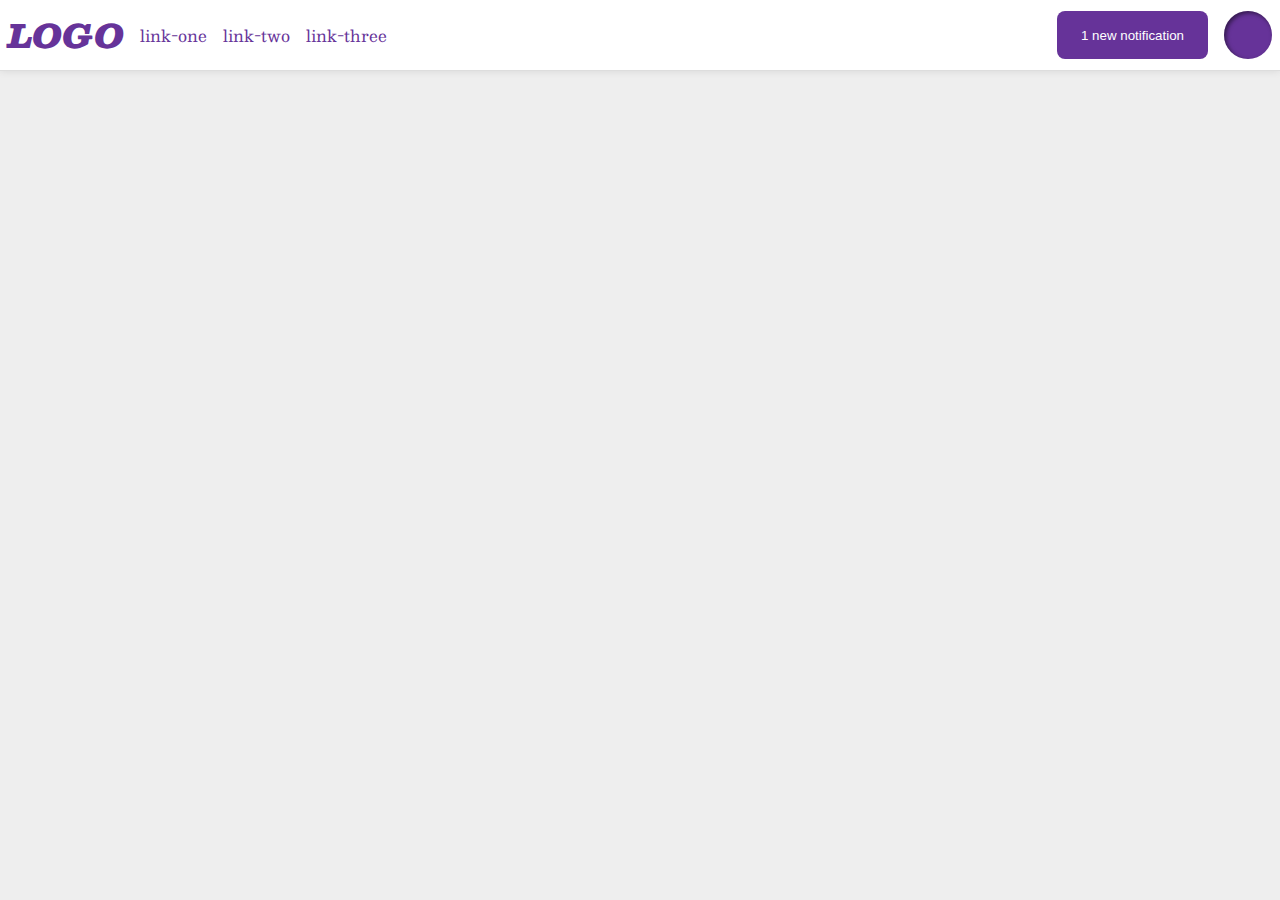
<file: flex/03-flex-header-2/index.html>
<!DOCTYPE html>
<html lang="en">
  <head>
    <meta charset="UTF-8" />
    <meta http-equiv="X-UA-Compatible" content="IE=edge" />
    <meta name="viewport" content="width=device-width, initial-scale=1.0" />
    <title>Flex Header 2</title>
    <link rel="stylesheet" href="style.css" />
  </head>
  <body>
    <div class="header">
      <div class="left-links">
        <div class="logo">LOGO</div>
        <ul class="links">
          <li><a href="https://google.com">link-one</a></li>
          <li><a href="https://google.com">link-two</a></li>
          <li><a href="https://google.com">link-three</a></li>
        </ul>
      </div>
      <div class="right-links">
        <button class="notifications">1 new notification</button>
        <div class="profile-image"></div>
      </div>
    </div>
  </body>
</html>
</file>
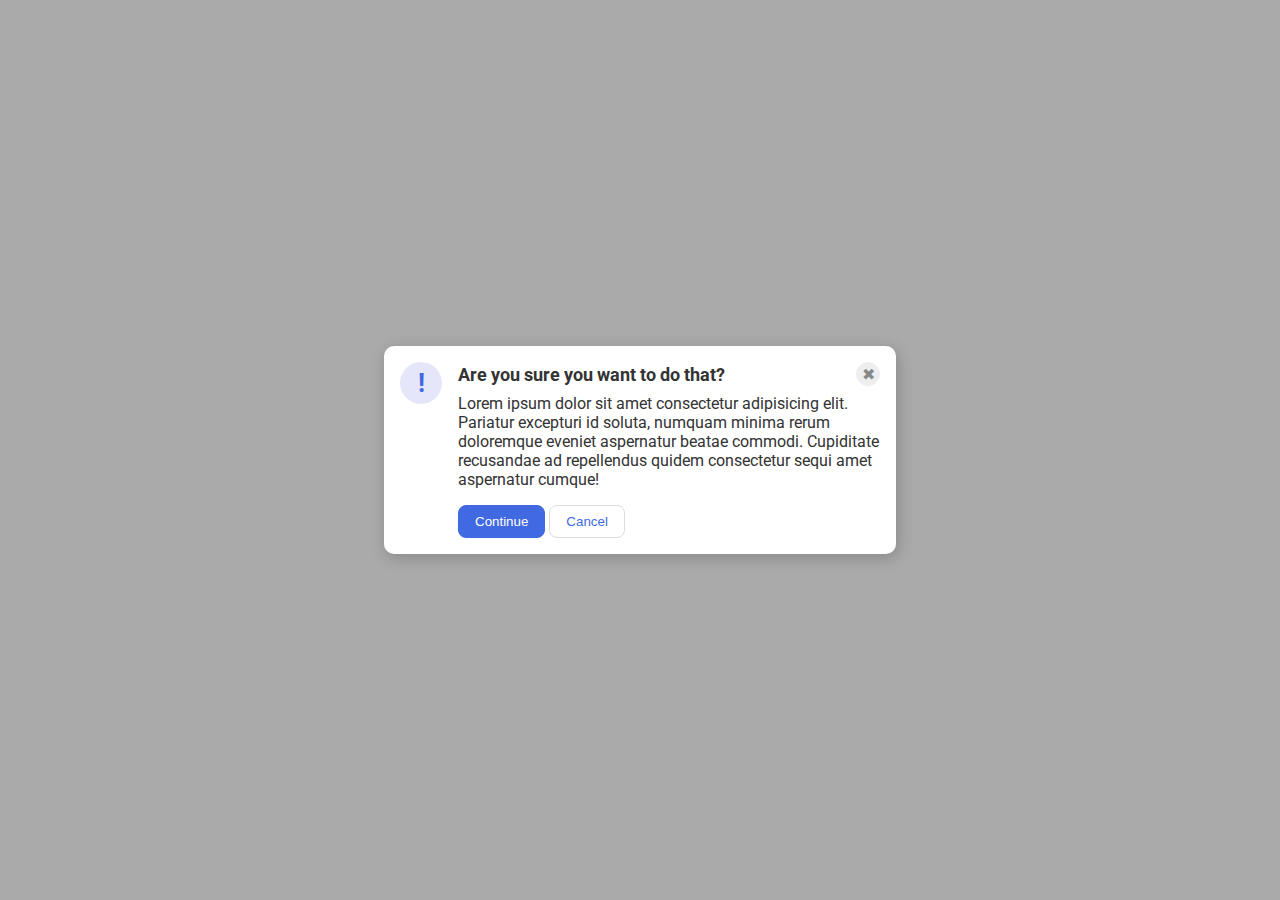
<file: flex/05-flex-modal/index.html>
<!DOCTYPE html>
<html lang="en">
  <head>
    <meta charset="UTF-8" />
    <meta http-equiv="X-UA-Compatible" content="IE=edge" />
    <meta name="viewport" content="width=device-width, initial-scale=1.0" />
    <link rel="stylesheet" href="style.css" />
    <title>Modal</title>
  </head>
  <body>
    <div class="modal">
      <div class="icon">!</div>
      <div class="container">
        <div class="header">
          <strong> Are you sure you want to do that? </strong>
          <button class="close-button">✖</button>
        </div>

        <div class="text">
          Lorem ipsum dolor sit amet consectetur adipisicing elit. Pariatur
          excepturi id soluta, numquam minima rerum doloremque eveniet
          aspernatur beatae commodi. Cupiditate recusandae ad repellendus quidem
          consectetur sequi amet aspernatur cumque!
        </div>

        <button class="continue">Continue</button>
        <button class="cancel">Cancel</button>
      </div>
    </div>
  </body>
</html>
</file>
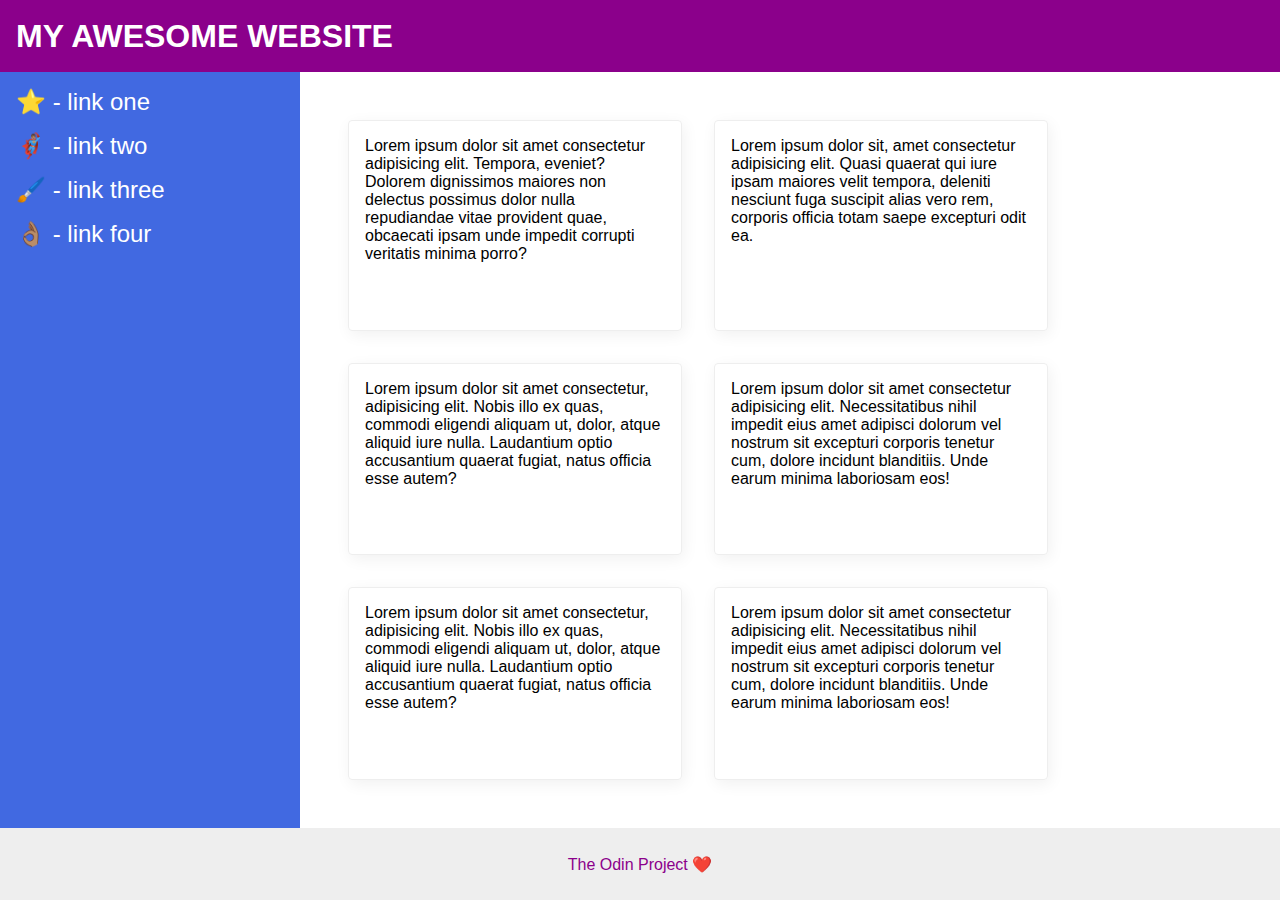
<file: flex/07-flex-layout-2/index.html>
<!DOCTYPE html>
<html lang="en">
  <head>
    <meta charset="UTF-8" />
    <meta http-equiv="X-UA-Compatible" content="IE=edge" />
    <meta name="viewport" content="width=device-width, initial-scale=1.0" />
    <title>The Holy Grail</title>
    <link rel="stylesheet" href="style.css" />
  </head>
  <body>
    <div class="header">MY AWESOME WEBSITE</div>

    <div class="content">
      <div class="sidebar">
        <ul>
          <li><a href="#">⭐ - link one</a></li>
          <li><a href="#">🦸🏽‍♂️ - link two</a></li>
          <li><a href="#">🖌️ - link three</a></li>
          <li><a href="#">👌🏽 - link four</a></li>
        </ul>
      </div>

      <div class="container">
        <div class="card">
          Lorem ipsum dolor sit amet consectetur adipisicing elit. Tempora,
          eveniet? Dolorem dignissimos maiores non delectus possimus dolor nulla
          repudiandae vitae provident quae, obcaecati ipsam unde impedit
          corrupti veritatis minima porro?
        </div>
        <div class="card">
          Lorem ipsum dolor sit, amet consectetur adipisicing elit. Quasi
          quaerat qui iure ipsam maiores velit tempora, deleniti nesciunt fuga
          suscipit alias vero rem, corporis officia totam saepe excepturi odit
          ea.
        </div>
        <div class="card">
          Lorem ipsum dolor sit amet consectetur, adipisicing elit. Nobis illo
          ex quas, commodi eligendi aliquam ut, dolor, atque aliquid iure nulla.
          Laudantium optio accusantium quaerat fugiat, natus officia esse autem?
        </div>
        <div class="card">
          Lorem ipsum dolor sit amet consectetur adipisicing elit.
          Necessitatibus nihil impedit eius amet adipisci dolorum vel nostrum
          sit excepturi corporis tenetur cum, dolore incidunt blanditiis. Unde
          earum minima laboriosam eos!
        </div>
        <div class="card">
          Lorem ipsum dolor sit amet consectetur, adipisicing elit. Nobis illo
          ex quas, commodi eligendi aliquam ut, dolor, atque aliquid iure nulla.
          Laudantium optio accusantium quaerat fugiat, natus officia esse autem?
        </div>
        <div class="card">
          Lorem ipsum dolor sit amet consectetur adipisicing elit.
          Necessitatibus nihil impedit eius amet adipisci dolorum vel nostrum
          sit excepturi corporis tenetur cum, dolore incidunt blanditiis. Unde
          earum minima laboriosam eos!
        </div>
      </div>
    </div>

    <div class="footer">The Odin Project ❤️</div>
  </body>
</html>
</file>
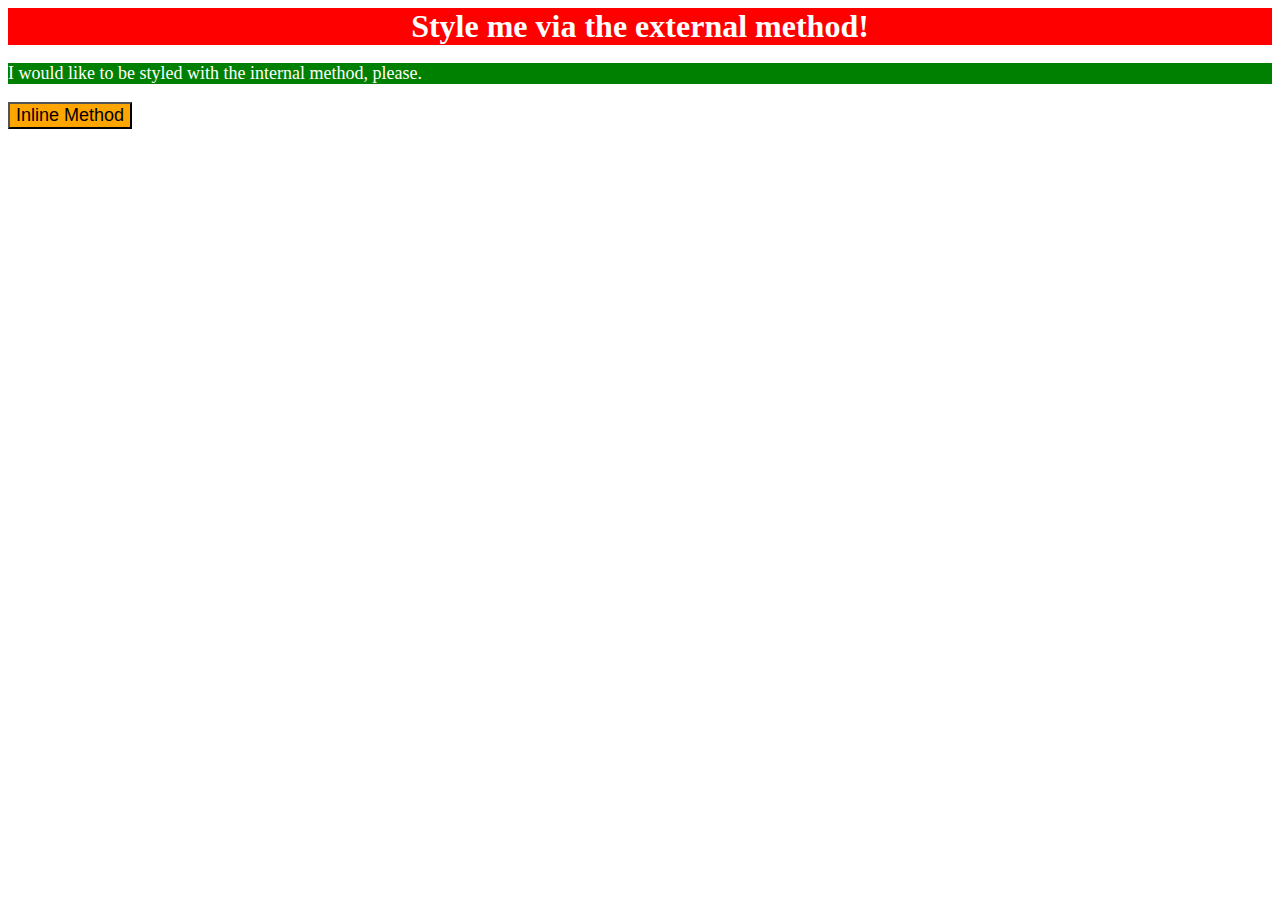
<file: foundations/01-css-methods/index.html>
<!DOCTYPE html>
<html lang="en">
  <head>
    <meta charset="UTF-8">
    <meta http-equiv="X-UA-Compatible" content="IE=edge">
    <meta name="viewport" content="width=device-width, initial-scale=1.0">
    <link rel="stylesheet" href="./styles.css">
    <title>Methods for Adding CSS</title>

    <style>
      p {
        background-color: green;
        color: white;
        font-size: 18px;
      }
    </style>
    
  </head>
  <body>
    <div>Style me via the external method!</div>
    <p>I would like to be styled with the internal method, please.</p>
    <button style="background-color: orange; font-size: 18px;">Inline Method</button>
  </body>
</html>
</file>
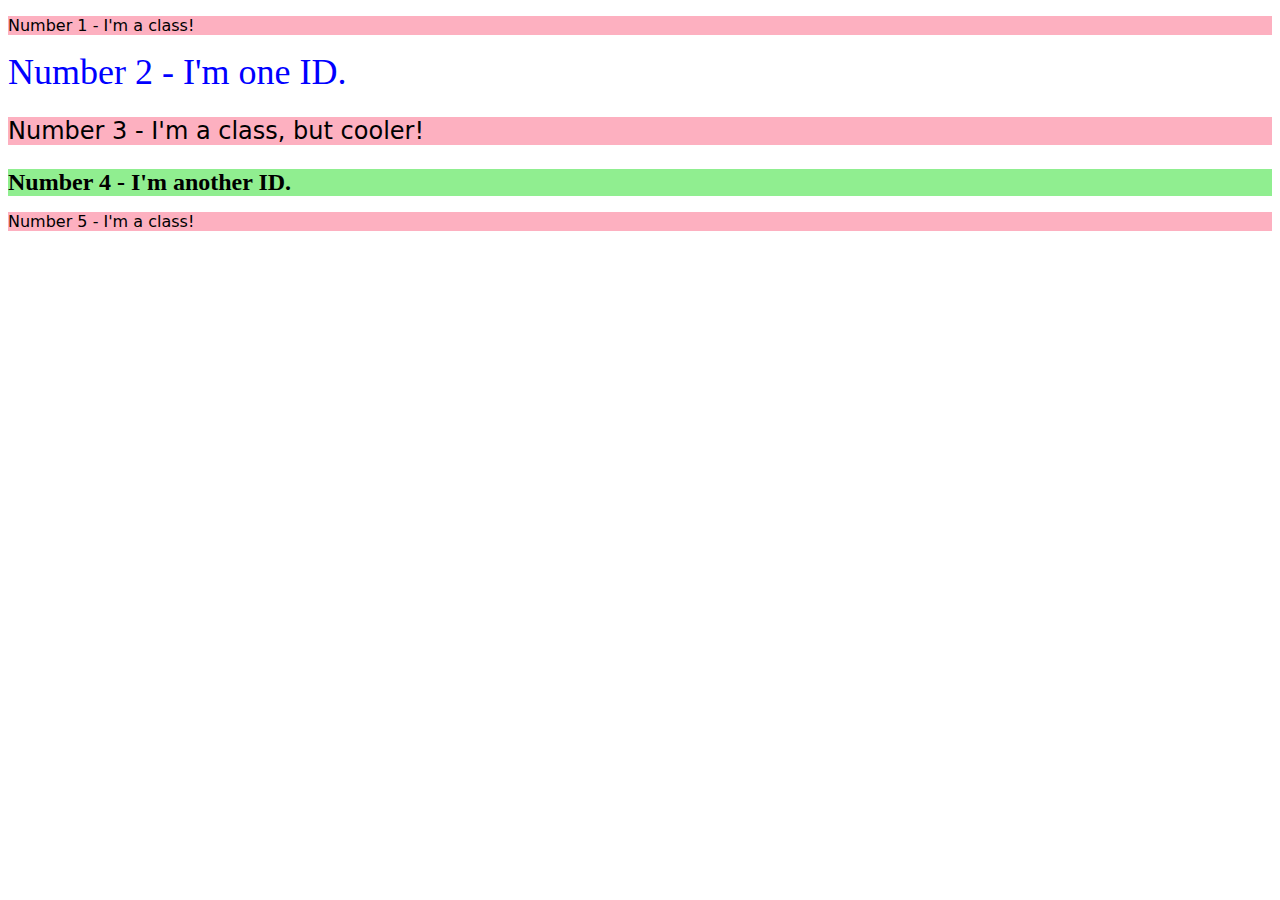
<file: foundations/02-class-id-selectors/index.html>
<!DOCTYPE html>
<html lang="en">
  <head>
    <meta charset="UTF-8">
    <meta http-equiv="X-UA-Compatible" content="IE=edge">
    <meta name="viewport" content="width=device-width, initial-scale=1.0">
    <title>Class and ID Selectors</title>
    <link rel="stylesheet" href="style.css">
  </head>
  <body>
    <p class="odd-elem">Number 1 - I'm a class!</p>
    <div id="second-elem">Number 2 - I'm one ID.</div>
    <p class="odd-elem font24">Number 3 - I'm a class, but cooler!</p>
    <div id="fourth-elem" class="font24">Number 4 - I'm another ID.</div>
    <p class="odd-elem">Number 5 - I'm a class!</p>
  </body>
</html>
</file>
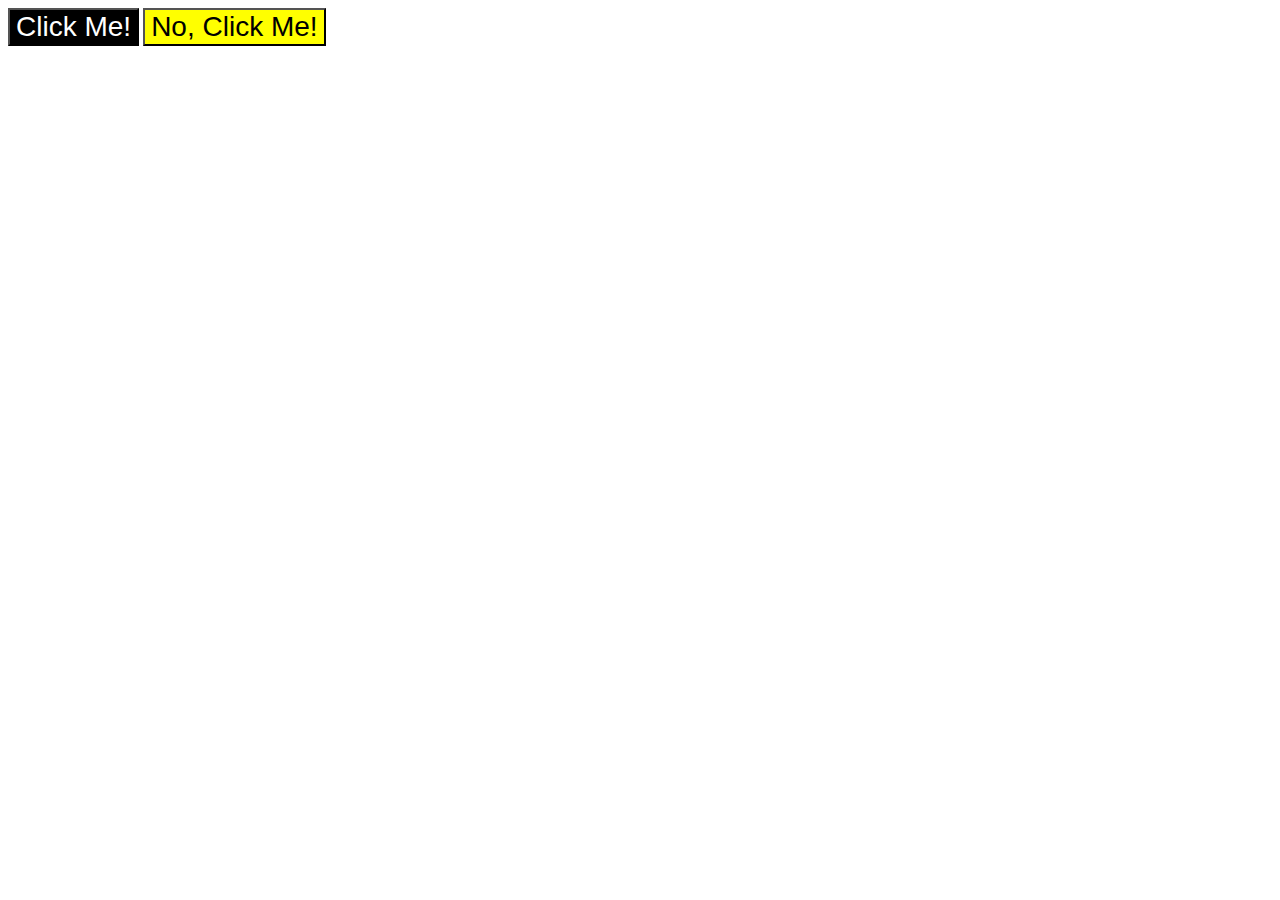
<file: foundations/03-grouping-selectors/index.html>
<!DOCTYPE html>
<html lang="en">
  <head>
    <meta charset="UTF-8">
    <meta http-equiv="X-UA-Compatible" content="IE=edge">
    <meta name="viewport" content="width=device-width, initial-scale=1.0">
    <title>Grouping Selectors</title>
    <link rel="stylesheet" href="style.css">
  </head>
  <body>
    <button class="one">Click Me!</button>
    <button class="two">No, Click Me!</button>
  </body>
</html>
</file>
<file: flex/03-flex-header-2/style.css>
/* this is some magical font-importing.  
you'll learn about it later. */
@import url("https://fonts.googleapis.com/css2?family=Besley:ital,wght@0,400;1,900&display=swap");

body {
  margin: 0;
  background: #eee;
  font-family: Besley, serif;
}

.header {
  background: white;
  border-bottom: 1px solid #ddd;
  box-shadow: 0 0 8px rgba(0, 0, 0, 0.1);
}

.profile-image {
  background: rebeccapurple;
  box-shadow: inset 2px 2px 4px rgba(0, 0, 0, 0.5);
  border-radius: 50%;
  width: 48px;
  height: 48px;
}

.logo {
  color: rebeccapurple;
  font-size: 32px;
  font-weight: 900;
  font-style: italic;
}

button {
  border: none;
  border-radius: 8px;
  background: rebeccapurple;
  color: white;
  padding: 8px 24px;
}

a {
  /* this removes the line under our links */
  text-decoration: none;
  color: rebeccapurple;
}

ul {
  list-style-type: none;
}

/* my solution */

.header,
.left-links,
.right-links,
ul {
  display: flex;
}

.header {
  justify-content: space-between;
  align-items: center;
  padding: 8px;
}

ul {
  display: flex;
  margin: 0;
  padding: 0;
  align-items: center;
}

.left-links,
.right-links,
ul {
  gap: 16px;
}
</file>
<file: flex/05-flex-modal/style.css>
@import url("https://fonts.googleapis.com/css2?family=Roboto:wght@400;700&display=swap");

html,
body {
  height: 100%;
}

body {
  font-family: Roboto, sans-serif;
  margin: 0;
  background: #aaa;
  color: #333;
  /* I'll give you this one for free lol */
  display: flex;
  align-items: center;
  justify-content: center;
}

.modal {
  background: white;
  width: 480px;
  border-radius: 10px;
  box-shadow: 2px 4px 16px rgba(0, 0, 0, 0.2);
}

.icon {
  color: royalblue;
  font-size: 26px;
  font-weight: 700;
  background: lavender;
  width: 42px;
  height: 42px;
  border-radius: 50%;
  display: flex;
  align-items: center;
  justify-content: center;
}

.close-button {
  background: #eee;
  border-radius: 50%;
  color: #888;
  font-weight: 400;
  font-size: 16px;
  height: 24px;
  width: 24px;
  display: flex;
  align-items: center;
  justify-content: center;
  border: 1px solid #eee;
  padding: 0;
}

button {
  cursor: pointer;
  padding: 8px 16px;
  border-radius: 8px;
}

button.continue {
  background: royalblue;
  border: 1px solid royalblue;
  color: white;
}

button.cancel {
  background: white;
  border: 1px solid #ddd;
  color: royalblue;
}

/* My solution */

.header strong {
  font-size: 18px;
}

.modal {
  padding: 16px;
  display: flex;
  gap: 16px;
}

.icon {
  flex-shrink: 0;
}

.header {
  display: flex;
  justify-content: space-between;
  align-items: center;
  margin-bottom: 8px;
}

.text {
  margin-bottom: 16px;
}
</file>
<file: flex/07-flex-layout-2/style.css>
body {
  font-family: -apple-system, BlinkMacSystemFont, "Segoe UI", Roboto, Oxygen,
    Ubuntu, Cantarell, "Open Sans", "Helvetica Neue", sans-serif;
  margin: 0;
  min-height: 100vh;
}

.header {
  height: 72px;
  background: darkmagenta;
  color: white;
}

.footer {
  height: 72px;
  background: #eee;
  color: darkmagenta;
}

.sidebar {
  width: 300px;
  background: royalblue;
  box-sizing: border-box;
}

.card {
  border: 1px solid #eee;
  box-shadow: 2px 4px 16px rgba(0, 0, 0, 0.06);
  border-radius: 4px;
}

/* my solution */

body {
  display: flex;
  flex-direction: column;
}

.header {
  font-size: 32px;
  font-weight: 900;
  display: flex;
  align-items: center;
  padding-left: 16px;
}

.footer {
  display: flex;
  justify-content: center;
  align-items: center;
}
.content {
  flex: 1;
  display: flex;
}

.sidebar {
  width: 300px;
  flex-shrink: 0;
  padding: 16px;
}

.sidebar ul {
  list-style-type: none;
  font-size: 24px;
  margin: 0;
  padding: 0;
}

ul li {
  margin-bottom: 16px;
}

.sidebar ul a {
  text-decoration: none;
  color: white;
}

.container {
  display: flex;
  flex-wrap: wrap;
  padding: 48px;
  gap: 32px;
}

.card {
  padding: 16px;
  width: 300px;
}
</file>
<file: foundations/01-css-methods/styles.css>
div {
    background-color: red;
    color: white;
    font-size: 32px;
    text-align: center;
    font-weight: bold;
}
</file>
<file: foundations/02-class-id-selectors/style.css>
.odd-elem {
    background-color: #fdb0c0;
    font-family: Verdana, "DejaVu Sans", sans-serif;
}

#second-elem {
color: blue;
font-size: 36px;
}

.font24 {
    font-size: 24px;
}

#fourth-elem {
    background-color: #90EE90;
    font-weight: bold;
}
</file>
<file: foundations/03-grouping-selectors/style.css>
.one {
  background-color: black;
  color: white;
}

.two {
  background-color: yellow;
}

.one,
.two {
  font-size: 28px;
  font-family: Helvetica, "Times New Roman", sans-serif;
}
</file>
